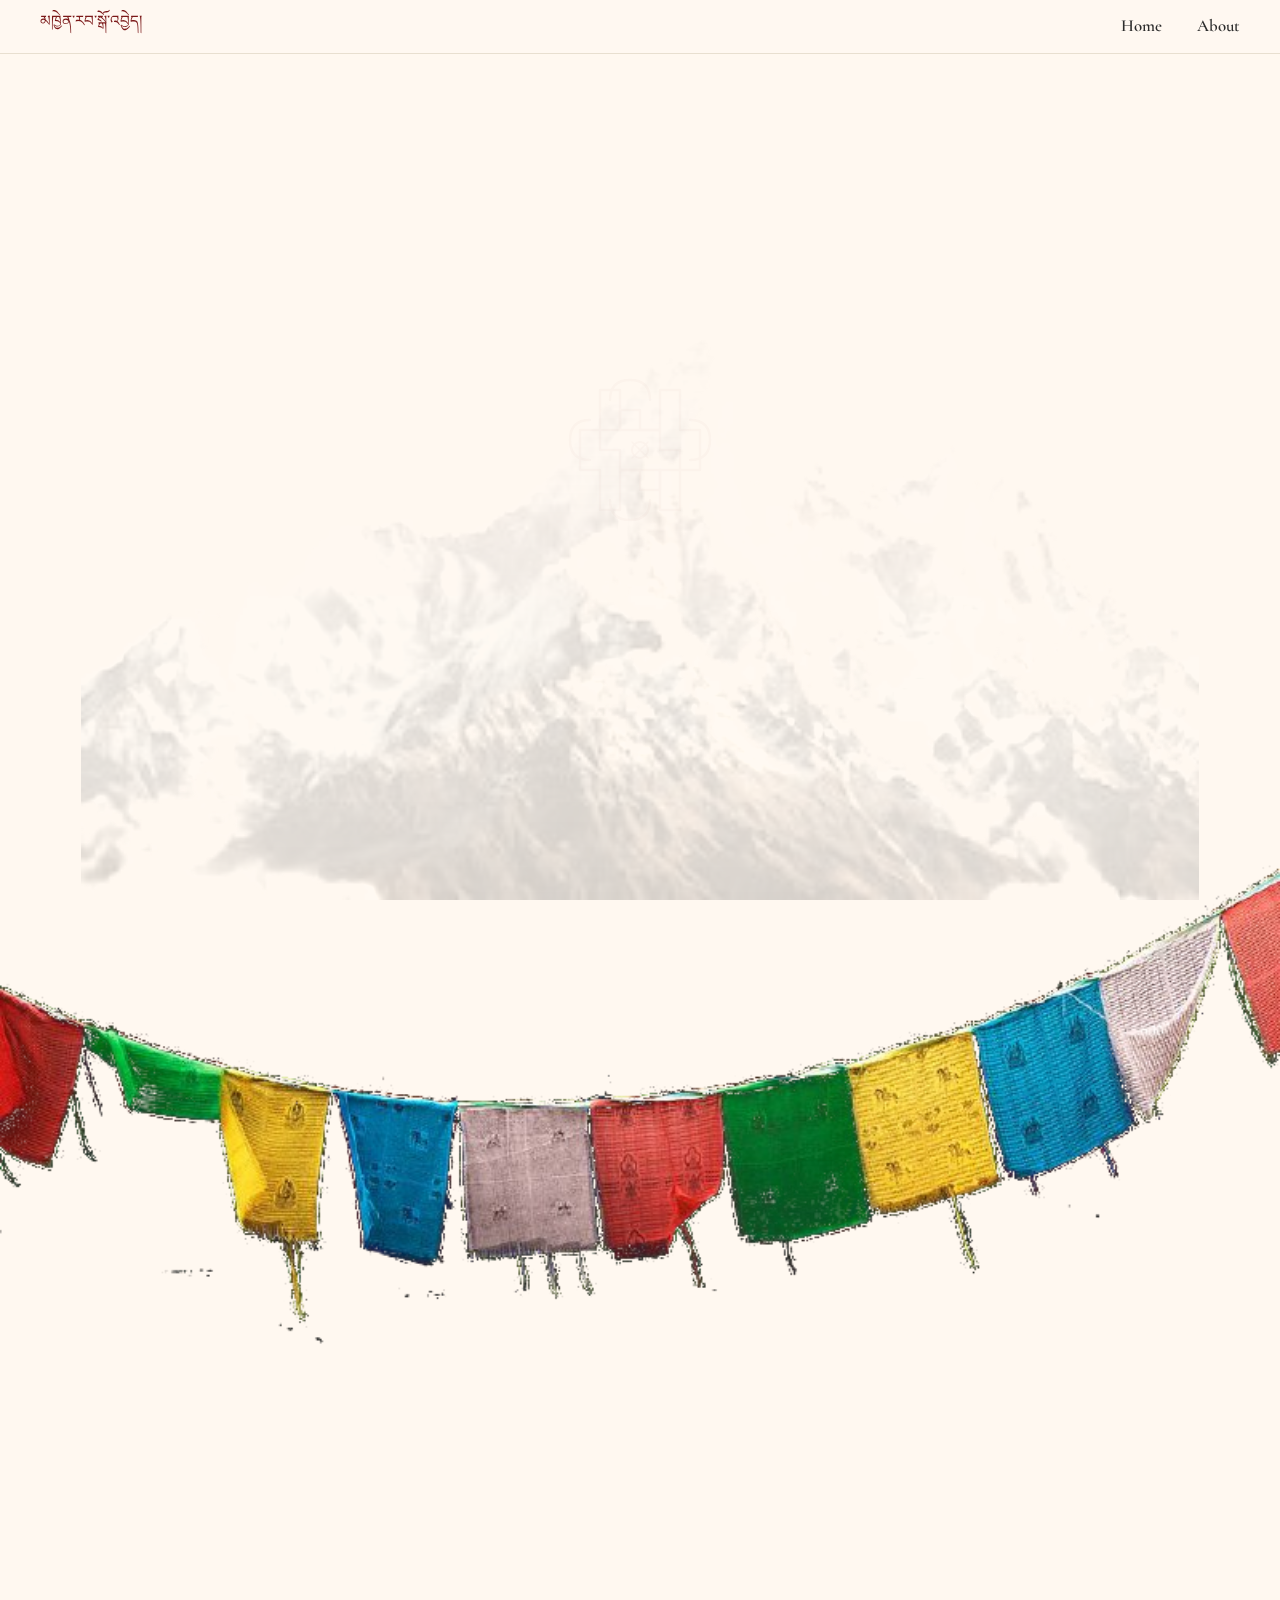
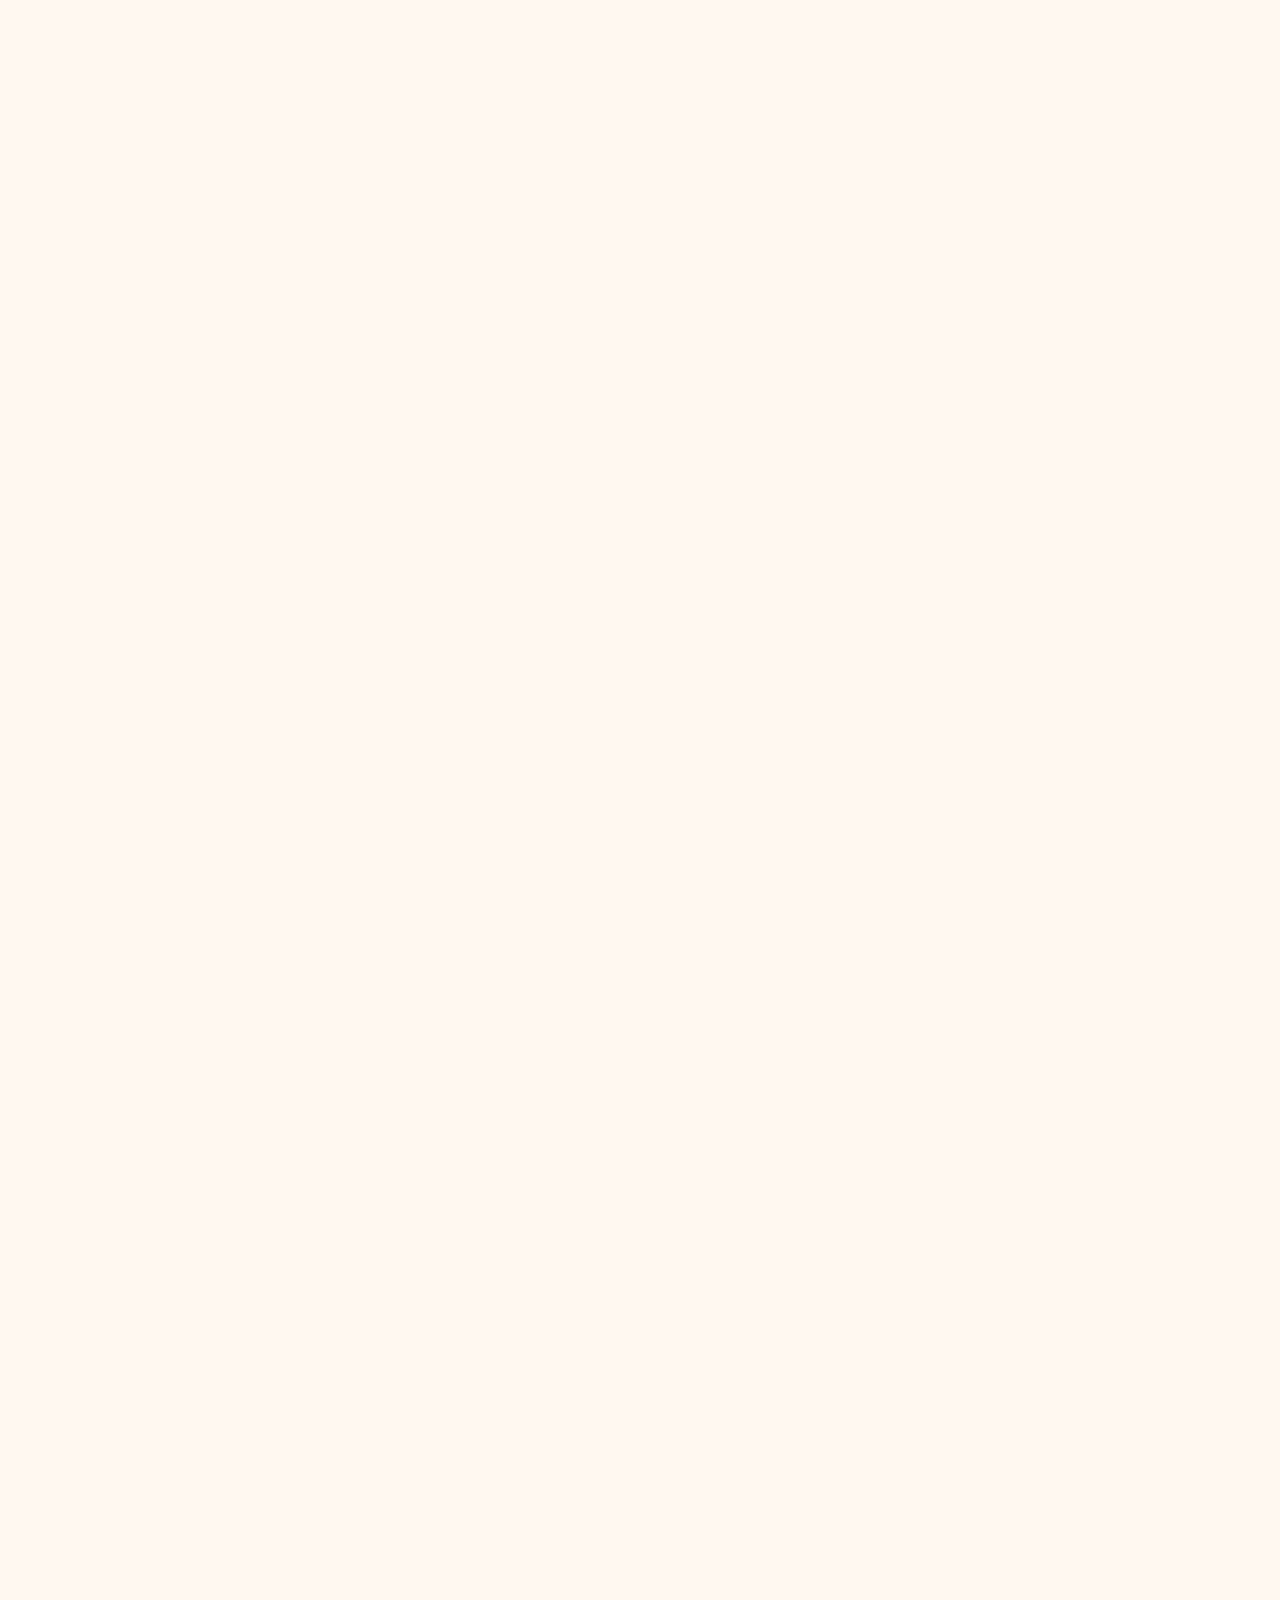
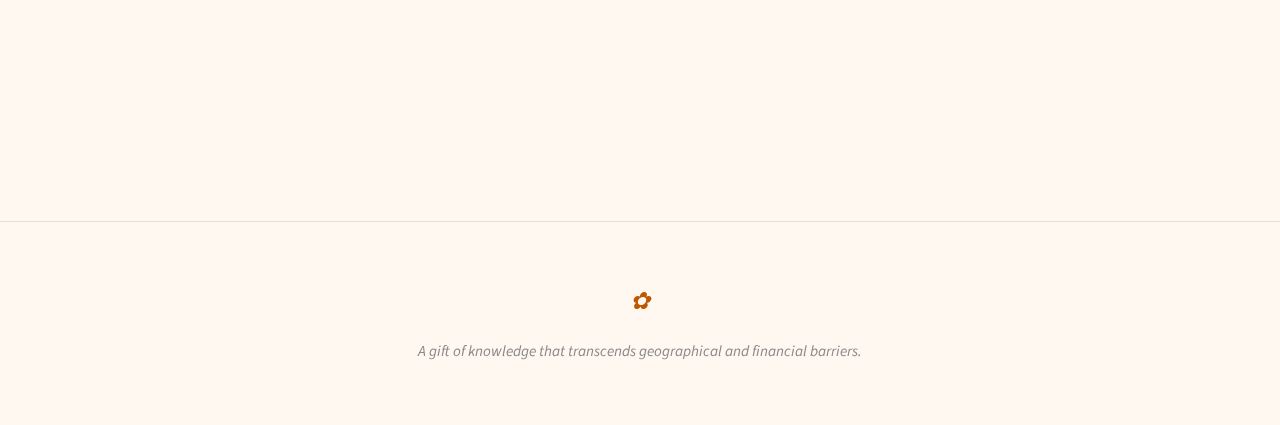
<file: index.html>
<!DOCTYPE html>
<html lang="en">
<head>
  <meta charset="UTF-8">
  <meta name="viewport" content="width=device-width, initial-scale=1.0">
  <title>Gateway to Sublime Wisdom — མཁྱེན་རབ་སྒོ་འབྱེད།</title>
  <link rel="stylesheet" href="styles.css">
</head>
<body>

<!-- Atmospheric layers -->
<img src="assets/himalayan-mountains.png" alt="" class="mountains-bg" aria-hidden="true">
<img src="assets/endless-knot.svg" alt="" class="endless-knot-watermark" aria-hidden="true">
<div class="particles" aria-hidden="true">
  <div class="mote"></div><div class="mote"></div><div class="mote"></div>
  <div class="mote"></div><div class="mote"></div><div class="mote"></div>
  <div class="mote"></div><div class="mote"></div><div class="mote"></div>
  <div class="mote"></div><div class="mote"></div><div class="mote"></div>
</div>

<nav>
  <span class="nav-title tibetan">མཁྱེན་རབ་སྒོ་འབྱེད།</span>
  <div class="nav-links">
    <a href="index.html">Home</a>
    <a href="about.html">About</a>
  </div>
</nav>

<section class="hero" id="hero">
  <div class="hero-calligraphy tibetan-drawn">
    <span class="tibetan-line-1">མཁྱེན་ རབ་སྒོ་</span>
    <span class="tibetan-line-2">འབྱེད།</span>
  </div>
  <h1 class="hero-title">Gateway to Sublime Wisdom</h1>
  <p class="hero-tagline">Transmitting the sacred languages of Buddhism</p>
  <div class="scroll-indicator" onclick="document.getElementById('pitch').scrollIntoView({behavior:'smooth'})">
    <span></span>
  </div>
</section>

<!-- Prayer Flags Banner -->
<div class="prayer-flags-banner" aria-hidden="true">
  <img src="assets/prayer-flags-banner.png" alt="Prayer flags">
</div>

<div class="content">

  <section id="pitch" class="section-fade">
    <div class="divider">❖</div>
    <h2 class="section-heading">A Blessed Vision</h2>
    <p class="vision-text">Kyabje Garchen Rinpoche's final unfulfilled wish is to offer the world a free, online language school for Tibetan and Sanskrit — preserving the linguistic heritage of Buddhism for generations to come.</p>
    <div style="text-align:center; margin-top:36px;">
      <a href="about.html" class="btn btn-gold">Support This Vision</a>
    </div>
  </section>

  <section class="section-fade">
    <div class="divider">❖</div>
    <h2 class="section-heading">Three Gateways to Wisdom</h2>
    <div class="cards">
      <div class="card">
        <div class="card-tibetan">བོད་སྐད།</div>
        <h3>Colloquial Tibetan</h3>
        <p>Spoken fluency in Central Tibetan — connecting students to a living tradition and its communities worldwide.</p>
      </div>
      <div class="card">
        <div class="card-tibetan">བོད་ཡིག།</div>
        <h3>Classical Tibetan</h3>
        <p>Direct access to Buddhist scripture and philosophy in the language refined over centuries to carry the Dharma.</p>
      </div>
      <div class="card">
        <div class="card-tibetan" style="font-family:'Cormorant Garamond',serif; font-size:1.6rem;">संस्कृतम्</div>
        <h3>Sanskrit</h3>
        <p>The original language of the Buddha's teachings — the root from which all Buddhist traditions flowered.</p>
      </div>
    </div>
  </section>

  <section class="section-fade">
    <div class="divider">❖</div>
    <h2 class="section-heading">Why Now</h2>
    <p class="body-text">While traditional language schools exist, they remain out of reach for countless students who lack the flexibility to travel or the financial means required to attend. Similarly, requiring teachers to relocate to these locations creates unnecessary constraints and limits their reach and potential impact.</p>
    <p class="body-text" style="margin-top:8px;">By investing in exceptional instructors and producing high-quality video instruction, we will make authentic language education available to students everywhere, transforming how these precious linguistic traditions are transmitted and meeting the needs of our modern world.</p>
  </section>

  <section class="section-fade cta-section">
    <h2 class="section-heading">Be Part of This Legacy</h2>
    <p class="body-text">The instructors are assembled. The curriculum is being developed. The digital infrastructure is being donated. By sponsoring this project, you will bring this enlightened vision to life.</p>
    <div style="text-align:center; margin-top:32px;">
      <a href="about.html" class="btn btn-gold">Learn More & Support</a>
    </div>
  </section>

</div>

<footer>
  <div class="lotus">✿</div>
  <p>A gift of knowledge that transcends geographical and financial barriers.</p>
</footer>

<!-- Prayer flags are now a static image -->
<script>
const observer = new IntersectionObserver((entries) => {
  entries.forEach(e => { if (e.isIntersecting) e.target.classList.add('visible'); });
}, { threshold: 0.12 });
document.querySelectorAll('.section-fade').forEach(el => observer.observe(el));

// No scroll effects on mountains — purely fixed
</script>

</body>
</html>
</file>
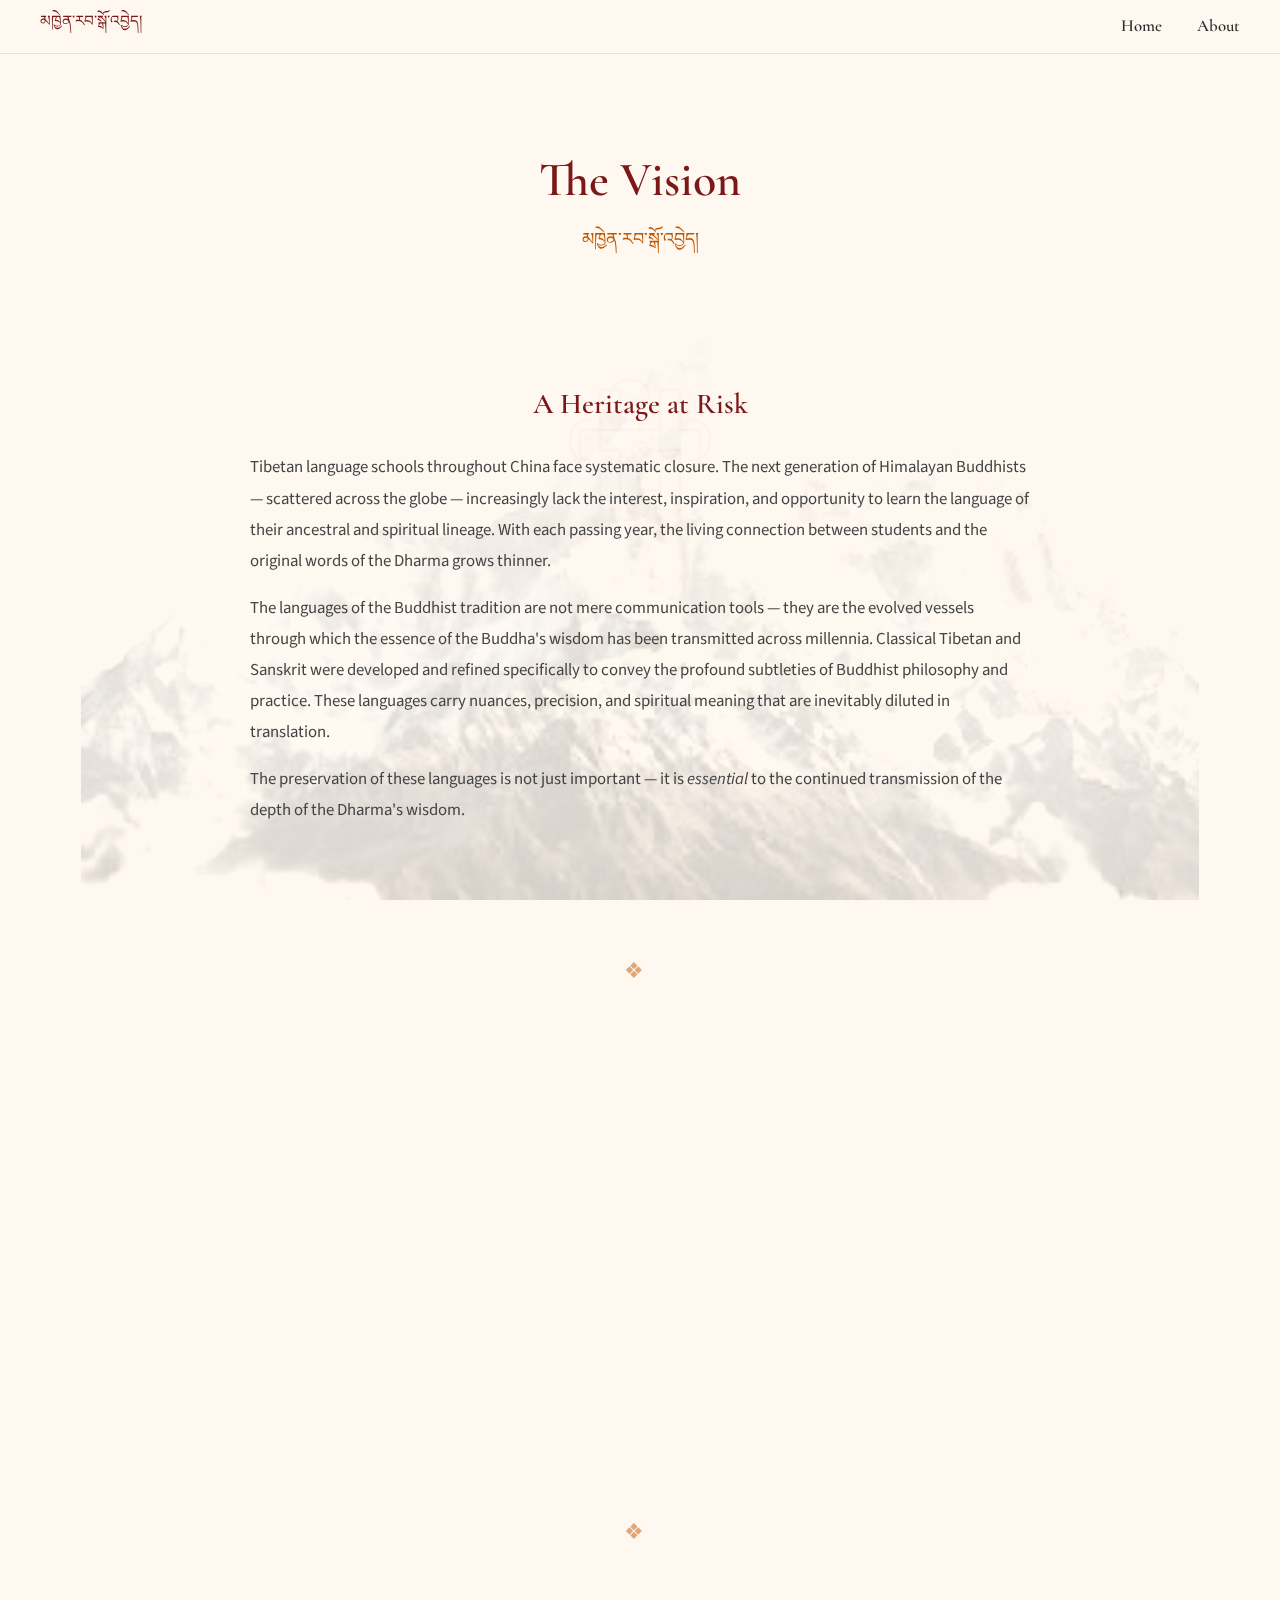
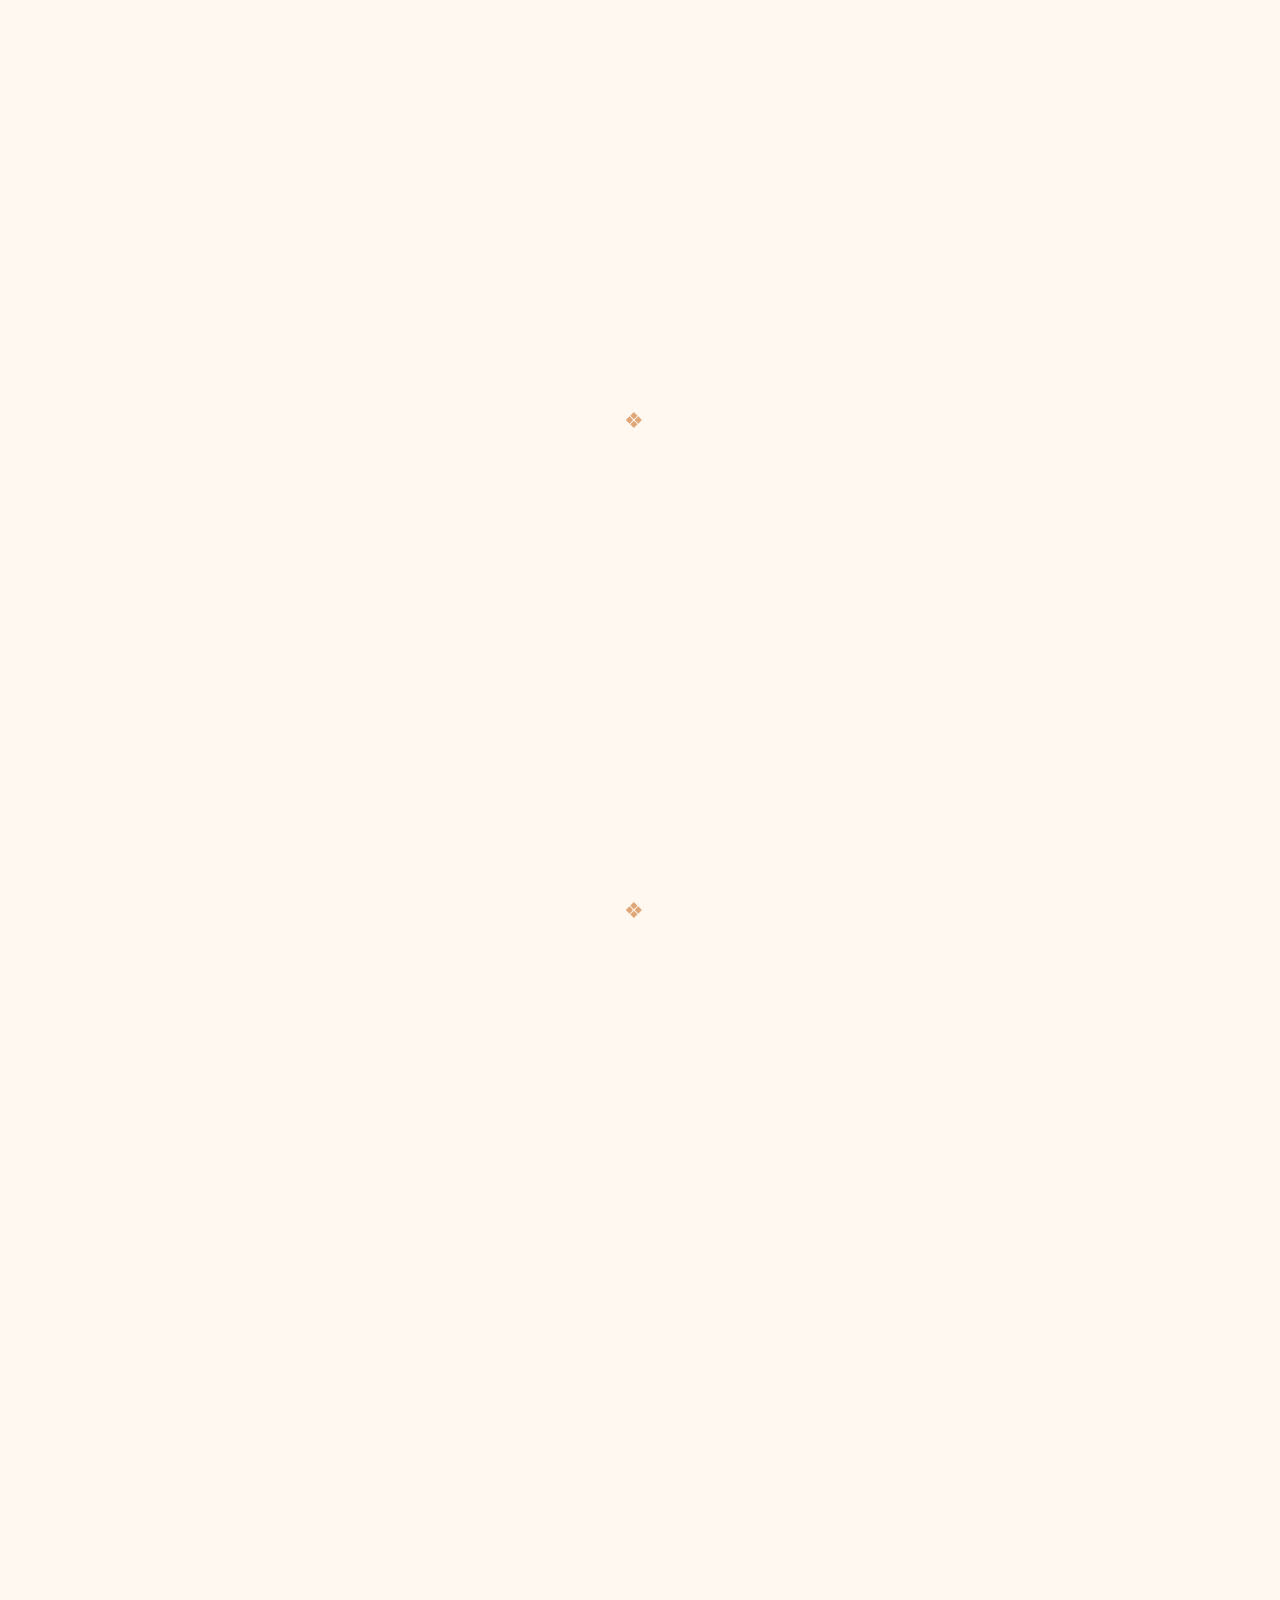
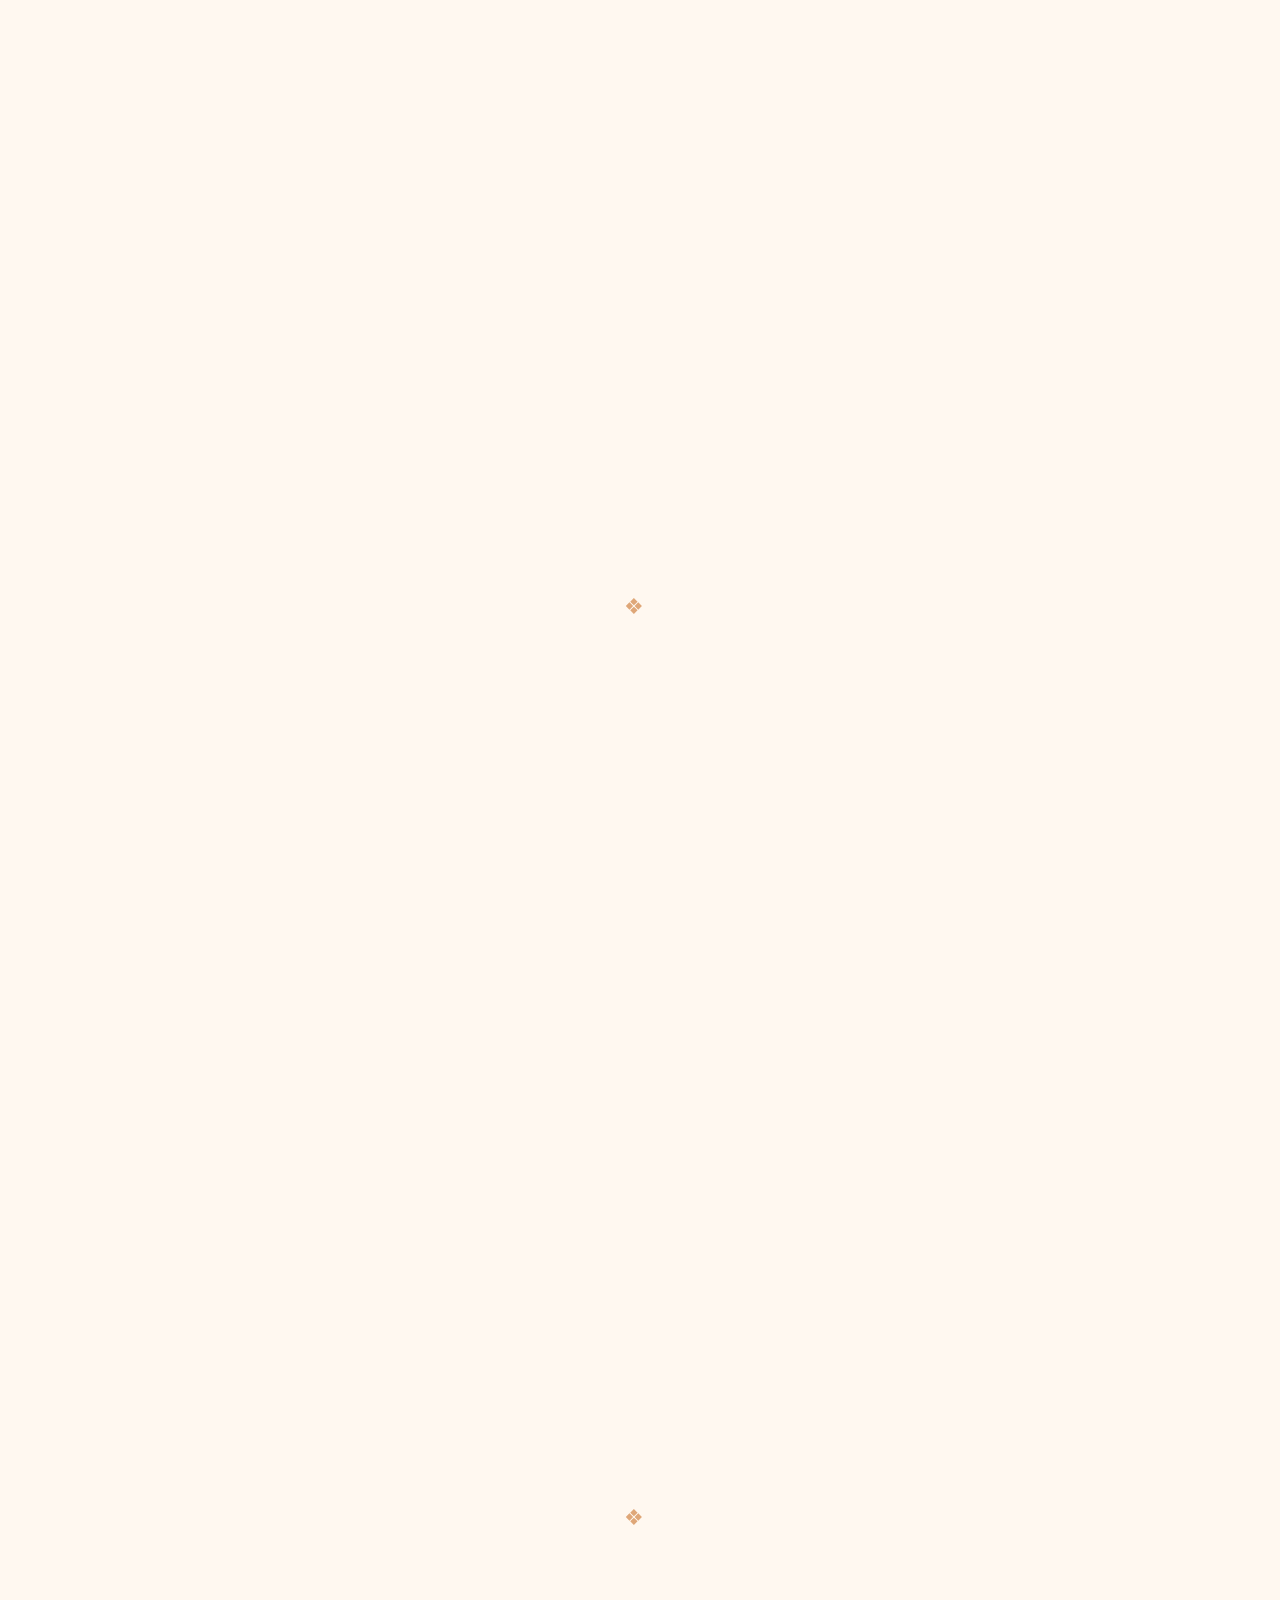
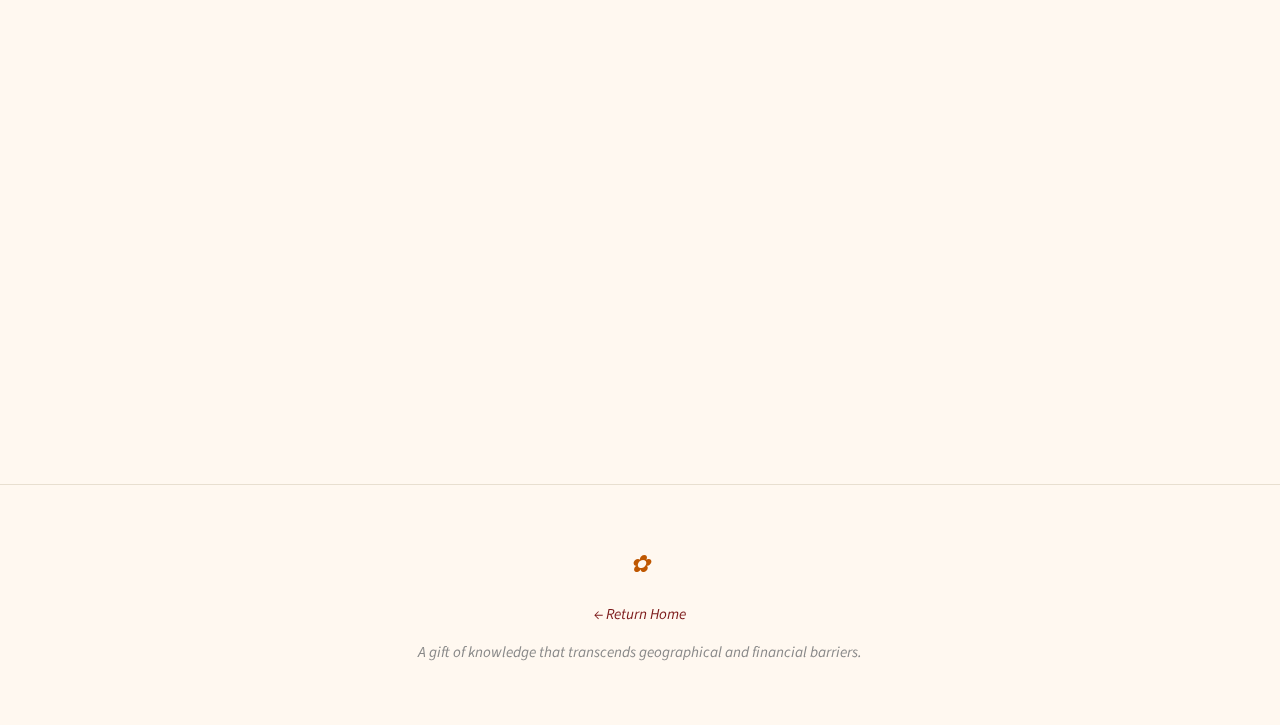
<file: about.html>
<!DOCTYPE html>
<html lang="en">
<head>
  <meta charset="UTF-8">
  <meta name="viewport" content="width=device-width, initial-scale=1.0">
  <title>About — Gateway to Sublime Wisdom</title>
  <link rel="stylesheet" href="styles.css">
</head>
<body>

<!-- Atmospheric layers -->
<img src="assets/himalayan-mountains.png" alt="" class="mountains-bg" aria-hidden="true">
<img src="assets/endless-knot.svg" alt="" class="endless-knot-watermark" aria-hidden="true">
<div class="particles" aria-hidden="true">
  <div class="mote"></div><div class="mote"></div><div class="mote"></div>
  <div class="mote"></div><div class="mote"></div><div class="mote"></div>
  <div class="mote"></div><div class="mote"></div><div class="mote"></div>
  <div class="mote"></div><div class="mote"></div><div class="mote"></div>
</div>

<nav>
  <span class="nav-title tibetan">མཁྱེན་རབ་སྒོ་འབྱེད།</span>
  <div class="nav-links">
    <a href="index.html">Home</a>
    <a href="about.html">About</a>
  </div>
</nav>

<div class="page-hero">
  <h1>The Vision</h1>
  <p class="subtitle">མཁྱེན་རབ་སྒོ་འབྱེད།</p>
</div>

<div class="content">

  <!-- LEAD WITH URGENCY -->
  <section class="about-section section-fade">
    <h2>A Heritage at Risk</h2>
    <p>Tibetan language schools throughout China face systematic closure. The next generation of Himalayan Buddhists — scattered across the globe — increasingly lack the interest, inspiration, and opportunity to learn the language of their ancestral and spiritual lineage. With each passing year, the living connection between students and the original words of the Dharma grows thinner.</p>
    <p>The languages of the Buddhist tradition are not mere communication tools — they are the evolved vessels through which the essence of the Buddha's wisdom has been transmitted across millennia. Classical Tibetan and Sanskrit were developed and refined specifically to convey the profound subtleties of Buddhist philosophy and practice. These languages carry nuances, precision, and spiritual meaning that are inevitably diluted in translation.</p>
    <p>The preservation of these languages is not just important — it is <em>essential</em> to the continued transmission of the depth of the Dharma's wisdom.</p>
  </section>

  <div class="divider section-fade">❖</div>

  <!-- DALAI LAMA BLESSING — PROMINENT -->
  <section class="about-section section-fade">
    <div class="blessing-box">
      <h2 style="margin-bottom: 20px;">Blessed by His Holiness the Dalai Lama</h2>
      <p>Kyabje Garchen Rinpoche presented his aspiration to His Holiness the Dalai Lama, who shares the profound wish that the Tibetan language be preserved and strengthened on the global stage. His Holiness recognized the urgent necessity of this mission and blessed the vision and the project, seeing it as a fulfillment of his own life's work.</p>
      <p class="quote-highlight">"This initiative carries the blessing and vision of these great masters."</p>
    </div>
  </section>

  <div class="divider section-fade">❖</div>

  <!-- GARCHEN RINPOCHE'S WISH -->
  <section class="about-section section-fade">
    <h2>An Enlightened Vision</h2>
    <p>Kyabje Garchen Rinpoche has expressed that his final unfulfilled wish is to establish a comprehensive online language school to preserve and transmit the linguistic heritage of the Tibetan Buddhist tradition — securing it for generations to come.</p>
    <p>This platform will offer instruction in Sanskrit, Classical Tibetan, and Colloquial Tibetan, freely accessible to anyone in the world who wishes to learn. It is a gift of knowledge that transcends the geographical and financial barriers that have traditionally limited access to quality instruction in these sacred languages.</p>
  </section>

  <div class="divider section-fade">❖</div>

  <!-- ADDRESSING THE NEED -->
  <section class="about-section section-fade">
    <h2>Addressing the Need</h2>
    <p>While traditional language schools exist, they remain out of reach for countless students who lack the flexibility to travel or the financial means required to attend. Authentic instruction in Classical Tibetan, Sanskrit, and spoken Tibetan has historically been available only to those with the privilege of proximity and resources.</p>
    <p>By investing in exceptional instructors and producing high-quality video instruction, we will make authentic language education available to students everywhere — a Khan Academy for the sacred languages of Buddhism. Free. Accessible. Uncompromising in quality.</p>
  </section>

  <div class="divider section-fade">❖</div>

  <!-- Prayer flags divider -->
  <div class="prayer-flags-photo section-fade">
    <img src="assets/prayer-flags.jpg" alt="Tibetan prayer flags">
  </div>

  <!-- CURRICULUM -->
  <section class="about-section section-fade">
    <h2>Example Curriculum</h2>
    <p style="text-align:center; margin-bottom:8px;"><strong>Colloquial Tibetan — Three-Tier Program</strong></p>
    <div class="timeline">
      <div class="timeline-item">
        <h4>Beginning</h4>
        <p>Master Tibetan reading, writing, and pronunciation while building conversational skills through practical dialogue.</p>
      </div>
      <div class="timeline-item">
        <h4>Intermediate</h4>
        <p>Deepen linguistic competency, refining pronunciation, expanding vocabulary, developing sophisticated conversational abilities.</p>
      </div>
      <div class="timeline-item">
        <h4>Advanced</h4>
        <p>Achieve proficiency in spoken Tibetan, engaging confidently in complex conversations and authentic exchanges.</p>
      </div>
    </div>
    <p class="timeline-note">Our instructors are authoring all course materials in-house, ensuring consistency and pedagogical excellence.</p>
  </section>

  <div class="divider section-fade">❖</div>

  <!-- TEAM -->
  <section class="about-section section-fade">
    <h2>The Team</h2>
    <p style="text-align:center; max-width:680px; margin:0 auto 32px; color:#666; font-size:1.05rem;">Every member of this team is donating their time and expertise — united by devotion to the Dharma and the vision of their teacher.</p>
    <div class="team-cards">
      <div class="team-card">
        <div class="team-avatar">༄</div>
        <h4>Cinthia Font</h4>
        <p class="team-role">Lead Instructor & Curriculum Director</p>
        <p>Polyglot Dharma translator, language teacher, and practitioner. 10+ years of experience teaching Tibetan in university settings and 8+ years in an online format.</p>
      </div>
      <div class="team-card">
        <div class="team-avatar">༄</div>
        <h4>Gen Ngawang Choegyal</h4>
        <p class="team-role">Curriculum Co-Developer</p>
        <p>Native Tibetan, trained as a monastic at Tulshik Rinpoche's monastery, with 10+ years teaching colloquial Tibetan at RYI.</p>
      </div>
      <div class="team-card">
        <div class="team-avatar">༄</div>
        <h4>Dr. Shanta</h4>
        <p class="team-role">Sanskrit Program Lead</p>
        <p>Bhikkhu monk in the Labrang of HH Drikung Chetsang Rinpoche. Sanskrit professor at Drikung College in Dehradun. Holds a PhD and BA in Sanskrit with many years of dedicated teaching experience.</p>
      </div>
    </div>
    <div class="infra-note section-fade">
      <p>A website development firm — owned and operated by close students of Kyabje Garchen Rinpoche — has offered to develop the digital infrastructure free of charge.</p>
    </div>
  </section>

  <div class="divider section-fade">❖</div>

  <!-- CTA -->
  <section class="about-section section-fade cta-section">
    <h2>Learn More</h2>
    <p style="text-align:center; max-width:700px; margin:0 auto;">Kyabje Garchen Rinpoche's wish is within reach. The instructors are assembled. The curriculum is being developed. The digital infrastructure is being donated. We are now fundraising to bring this vision to life.</p>
    <p style="text-align:center; max-width:700px; margin:20px auto 0; font-style:italic; color:#666;">Your generosity will ensure that the linguistic heritage of Buddhism remains alive and accessible — not as a relic of the past, but as a living bridge to wisdom for generations to come.</p>
    <div style="text-align:center; margin-top: 36px;">
      <a href="mailto:info@gatewaytosublimewisdom.org" class="btn btn-gold">Get in Touch</a>
    </div>
  </section>

</div>

<footer>
  <div class="lotus">✿</div>
  <p><a href="index.html">← Return Home</a></p>
  <p style="margin-top:12px;">A gift of knowledge that transcends geographical and financial barriers.</p>
</footer>

<script>
const observer = new IntersectionObserver((entries) => {
  entries.forEach(e => { if (e.isIntersecting) e.target.classList.add('visible'); });
}, { threshold: 0.12 });
document.querySelectorAll('.section-fade').forEach(el => observer.observe(el));

// Mountains are purely fixed — no scroll effects
</script>

</body>
</html>
</file>
<file: styles.css>
@import url('https://fonts.googleapis.com/css2?family=Cormorant+Garamond:ital,wght@0,400;0,600;0,700;1,400&family=Source+Sans+3:wght@300;400;600&family=Noto+Serif+Tibetan:wght@400;600&display=swap');

:root {
  --bg: #FFF8F0;
  --text: #2D2D2D;
  --accent: #7B1818;
  --gold: #BF5700;
  --border: #E8DFD0;
}

* { margin: 0; padding: 0; box-sizing: border-box; transition: color 0.4s ease, background-color 0.4s ease, border-color 0.4s ease, box-shadow 0.4s ease, opacity 0.4s ease; }

html { scroll-behavior: smooth; }

body {
  font-family: 'Source Sans 3', sans-serif;
  color: var(--text);
  background: var(--bg);
  line-height: 1.7;
  font-weight: 400;
  position: relative;
  overflow-x: hidden;
}

/* HIMALAYAN MOUNTAINS — fixed background */
.mountains-bg {
  position: fixed;
  bottom: 0; left: 0; right: 0;
  z-index: 0;
  width: 100%;
  height: auto;
  max-height: 85vh;
  object-fit: contain;
  object-position: bottom center;
  opacity: 0.22;
  pointer-events: none;
  filter: sepia(0.3) saturate(0.4) brightness(1.4);
  -webkit-mask-image: linear-gradient(to top, rgba(0,0,0,0.8) 0%, rgba(0,0,0,0.5) 50%, transparent 85%);
  mask-image: linear-gradient(to top, rgba(0,0,0,0.8) 0%, rgba(0,0,0,0.5) 50%, transparent 85%);
  transform: translateZ(0);
  will-change: auto;
  backface-visibility: hidden;
}

/* FLOATING LIGHT MOTES — monastery dust particles */
.particles {
  position: fixed;
  top: 0; left: 0; right: 0; bottom: 0;
  z-index: 0;
  pointer-events: none;
  overflow: hidden;
}

.mote {
  position: absolute;
  width: 3px; height: 3px;
  border-radius: 50%;
  background: var(--gold);
  opacity: 0;
  animation: floatMote linear infinite;
}

@keyframes floatMote {
  0% { opacity: 0; transform: translateY(0) translateX(0); }
  15% { opacity: 0.35; }
  50% { opacity: 0.2; }
  85% { opacity: 0.3; }
  100% { opacity: 0; transform: translateY(-100vh) translateX(40px); }
}

.mote:nth-child(1) { left: 8%; width: 2px; height: 2px; animation-duration: 22s; animation-delay: 0s; }
.mote:nth-child(2) { left: 18%; width: 3px; height: 3px; animation-duration: 28s; animation-delay: 3s; }
.mote:nth-child(3) { left: 32%; width: 2px; height: 2px; animation-duration: 25s; animation-delay: 7s; }
.mote:nth-child(4) { left: 45%; width: 2.5px; height: 2.5px; animation-duration: 30s; animation-delay: 2s; }
.mote:nth-child(5) { left: 55%; width: 2px; height: 2px; animation-duration: 24s; animation-delay: 10s; }
.mote:nth-child(6) { left: 68%; width: 3px; height: 3px; animation-duration: 26s; animation-delay: 5s; }
.mote:nth-child(7) { left: 78%; width: 2px; height: 2px; animation-duration: 32s; animation-delay: 8s; }
.mote:nth-child(8) { left: 88%; width: 2.5px; height: 2.5px; animation-duration: 20s; animation-delay: 12s; }
.mote:nth-child(9) { left: 25%; width: 2px; height: 2px; animation-duration: 27s; animation-delay: 15s; }
.mote:nth-child(10) { left: 72%; width: 2px; height: 2px; animation-duration: 23s; animation-delay: 1s; }
.mote:nth-child(11) { left: 40%; width: 1.5px; height: 1.5px; animation-duration: 35s; animation-delay: 6s; }
.mote:nth-child(12) { left: 60%; width: 1.5px; height: 1.5px; animation-duration: 29s; animation-delay: 14s; }

/* ENDLESS KNOT WATERMARK */
.endless-knot-watermark {
  position: fixed;
  top: 50%; left: 50%;
  transform: translate(-50%, -50%);
  width: 200px; height: 200px;
  opacity: 0.02;
  pointer-events: none;
  z-index: 0;
}

/* All page content above background layers */
nav, .hero, .content, footer, .page-hero {
  position: relative;
  z-index: 1;
}

.tibetan { font-family: 'Noto Serif Tibetan', serif; }

h1, h2, h3, h4 {
  font-family: 'Cormorant Garamond', serif;
  font-weight: 600;
}

/* NAV */
nav {
  position: fixed;
  top: 0; left: 0; right: 0;
  z-index: 100;
  background: rgba(255, 248, 240, 0.95);
  backdrop-filter: blur(10px);
  border-bottom: 1px solid var(--border);
  display: flex;
  align-items: center;
  justify-content: space-between;
  padding: 12px 40px;
  transition: transform 0.4s;
}

nav .nav-title {
  font-family: 'Noto Serif Tibetan', serif;
  font-size: 0.95rem;
  color: var(--accent);
}

nav .nav-links a {
  text-decoration: none;
  color: var(--text);
  font-family: 'Cormorant Garamond', serif;
  font-size: 1.05rem;
  font-weight: 600;
  margin-left: 32px;
  position: relative;
  transition: color 0.3s;
}

nav .nav-links a:hover { color: var(--accent); }

nav .nav-links a::after {
  content: '';
  position: absolute;
  bottom: -3px; left: 0;
  width: 0; height: 1.5px;
  background: var(--gold);
  transition: width 0.3s;
}

nav .nav-links a:hover::after { width: 100%; }

/* HERO */
.hero {
  min-height: 100vh;
  display: flex;
  flex-direction: column;
  align-items: center;
  justify-content: center;
  text-align: center;
  padding: 40px 20px;
  position: relative;
  overflow: hidden;
}

/* Drawn Tibetan text — two lines like the calligraphy image */
.tibetan-drawn {
  display: flex;
  flex-direction: column;
  align-items: center;
  gap: 8px;
}

.tibetan-drawn span {
  font-family: 'Noto Serif Tibetan', serif;
  color: var(--text);
  display: inline-block;
  opacity: 0;
  clip-path: inset(0 100% 0 0);
}

.tibetan-line-1 {
  font-size: clamp(2.4rem, 6vw, 4.2rem);
  font-weight: 400;
  letter-spacing: 0.06em;
  -webkit-font-smoothing: antialiased;
  -moz-osx-font-smoothing: grayscale;
  text-rendering: optimizeLegibility;
  animation: brushReveal 4.5s cubic-bezier(0.1, 0.2, 0.3, 1) 0.8s forwards;
}

.tibetan-line-2 {
  font-size: clamp(1.8rem, 4.5vw, 3rem);
  font-weight: 400;
  letter-spacing: 0.04em;
  -webkit-font-smoothing: antialiased;
  -moz-osx-font-smoothing: grayscale;
  text-rendering: optimizeLegibility;
  animation: brushReveal 3.5s cubic-bezier(0.1, 0.2, 0.3, 1) 4s forwards;
}

@keyframes brushReveal {
  0% { opacity: 0; clip-path: inset(0 100% 0 0); }
  8% { opacity: 0.6; clip-path: inset(0 92% 0 0); }
  20% { opacity: 0.8; clip-path: inset(0 78% 0 0); }
  35% { opacity: 0.9; clip-path: inset(0 60% 0 0); }
  55% { opacity: 1; clip-path: inset(0 40% 0 0); }
  75% { opacity: 1; clip-path: inset(0 18% 0 0); }
  90% { opacity: 1; clip-path: inset(0 5% 0 0); }
  100% { opacity: 1; clip-path: inset(0 0% 0 0); }
}

.hero-calligraphy {
  margin-bottom: 12px;
}

.hero-title {
  font-size: clamp(1.6rem, 4vw, 2.8rem);
  color: var(--accent);
  opacity: 0;
  animation: fadeUp 1.5s ease 8s forwards;
  margin-top: 24px;
  letter-spacing: 0.04em;
}

.hero-subtitle {
  font-family: 'Noto Serif Tibetan', serif;
  font-size: clamp(0.9rem, 2vw, 1.15rem);
  color: var(--gold);
  opacity: 0;
  animation: fadeUp 1s ease 2.6s forwards;
  margin-top: 8px;
}

.hero-tagline {
  font-family: 'Cormorant Garamond', serif;
  font-size: clamp(1rem, 2.5vw, 1.3rem);
  color: #888;
  opacity: 0;
  animation: fadeUp 1s ease 9.5s forwards;
  margin-top: 16px;
  font-style: italic;
  letter-spacing: 0.02em;
}

.scroll-indicator {
  position: absolute;
  bottom: 40px;
  opacity: 0;
  animation: fadeUp 0.8s ease 10.5s forwards;
  cursor: pointer;
}

.scroll-indicator span {
  display: block;
  width: 24px; height: 24px;
  border-right: 2px solid var(--gold);
  border-bottom: 2px solid var(--gold);
  transform: rotate(45deg);
  animation: scrollBounce 2s ease infinite;
}

@keyframes scrollBounce {
  0%, 100% { transform: rotate(45deg) translateY(0); }
  50% { transform: rotate(45deg) translateY(8px); }
}

@keyframes fadeUp {
  from { opacity: 0; transform: translateY(20px); }
  to { opacity: 1; transform: translateY(0); }
}

/* SECTIONS */
.content { max-width: 900px; margin: 0 auto; padding: 0 24px; }

section {
  padding: 80px 0;
}

.section-fade {
  opacity: 0;
  transform: translateY(30px);
  transition: opacity 1.2s cubic-bezier(0.25, 0.46, 0.45, 0.94), transform 1.2s cubic-bezier(0.25, 0.46, 0.45, 0.94) !important;
}

.section-fade.visible {
  opacity: 1;
  transform: translateY(0);
}

/* DIVIDER */
.divider {
  text-align: center;
  padding: 20px 0;
  color: var(--gold);
  font-size: 1.4rem;
  letter-spacing: 0.5em;
  opacity: 0.5;
}

/* VISION */
.vision-text {
  font-size: 1.15rem;
  max-width: 780px;
  margin: 0 auto;
  text-align: center;
  font-style: italic;
  color: #555;
  line-height: 1.9;
}

/* CARDS */
.cards {
  display: grid;
  grid-template-columns: repeat(auto-fit, minmax(250px, 1fr));
  gap: 28px;
  margin-top: 48px;
}

.card {
  background: #fff;
  border: 1px solid var(--border);
  border-radius: 12px;
  padding: 36px 28px;
  text-align: center;
  box-shadow: 0 2px 20px rgba(0,0,0,0.04);
  transition: transform 0.6s cubic-bezier(0.25, 0.46, 0.45, 0.94), box-shadow 0.6s ease !important;
}

.card:hover {
  transform: translateY(-5px);
  box-shadow: 0 12px 40px rgba(0,0,0,0.08);
}

.card-tibetan {
  font-family: 'Noto Serif Tibetan', serif;
  font-size: 1.5rem;
  color: var(--accent);
  margin-bottom: 8px;
}

.card h3 {
  font-size: 1.25rem;
  margin-bottom: 12px;
  color: var(--text);
}

.card p {
  font-size: 0.95rem;
  color: #666;
  line-height: 1.6;
}

/* BUTTON */
.btn {
  display: inline-block;
  margin-top: 48px;
  padding: 14px 40px;
  font-family: 'Cormorant Garamond', serif;
  font-size: 1.15rem;
  font-weight: 600;
  color: var(--bg);
  background: var(--accent);
  border: none;
  border-radius: 6px;
  text-decoration: none;
  transition: background 0.3s, transform 0.2s;
  cursor: pointer;
}

.btn:hover {
  background: #5e1212;
  transform: translateY(-2px);
}

.btn-gold {
  background: var(--gold);
  color: #fff;
  font-size: 1.2rem;
  padding: 16px 48px;
  letter-spacing: 0.03em;
}

.btn-gold:hover {
  background: #a04800;
}

.section-heading {
  text-align: center;
  font-size: 1.8rem;
  color: var(--accent);
  margin-bottom: 24px;
}

.body-text {
  max-width: 780px;
  margin: 0 auto 16px;
  font-size: 1.05rem;
  line-height: 1.85;
  color: #444;
  text-align: center;
}

.blessing-box {
  background: #fff;
  border: 1px solid var(--border);
  border-radius: 12px;
  padding: 48px 40px;
  max-width: 780px;
  margin: 0 auto;
  text-align: center;
  box-shadow: 0 4px 30px rgba(0,0,0,0.05);
}

.blessing-box h2 {
  color: var(--accent);
  font-size: 1.6rem;
}

.blessing-box p {
  max-width: 680px;
  margin: 0 auto 12px;
  font-size: 1.05rem;
  line-height: 1.85;
  color: #444;
}

.quote-highlight {
  color: var(--gold) !important;
  font-family: 'Cormorant Garamond', serif !important;
  font-size: 1.2rem !important;
  font-style: italic;
  margin-top: 20px !important;
}

.cta-section {
  background: linear-gradient(180deg, transparent, rgba(191, 87, 0, 0.06));
  border-radius: 16px;
  padding: 60px 24px !important;
  margin-bottom: 40px;
}

.team-role {
  font-family: 'Cormorant Garamond', serif;
  font-size: 0.95rem;
  color: var(--gold);
  font-weight: 600;
  margin-bottom: 8px !important;
  text-transform: uppercase;
  letter-spacing: 0.08em;
}

.infra-note {
  max-width: 680px;
  margin: 36px auto 0;
  text-align: center;
  font-style: italic;
  color: #777;
  font-size: 1rem;
  padding: 24px;
  border-top: 1px solid var(--border);
}

/* PRAYER FLAGS — static banner image */
.prayer-flags-banner {
  width: 100%;
  position: relative;
  z-index: 1;
  margin: -60px 0 -40px;
  overflow: hidden;
}

.prayer-flags-banner img {
  width: 100%;
  height: auto;
  display: block;
}

/* PRAYER FLAGS — static photo divider */
.prayer-flags-photo {
  width: 100%;
  max-width: 900px;
  margin: 20px auto 40px;
  overflow: hidden;
  border-radius: 8px;
  position: relative;
}

.prayer-flags-photo img {
  width: 100%;
  height: auto;
  display: block;
  opacity: 0.35;
  filter: sepia(0.15) saturate(0.8);
  -webkit-mask-image: linear-gradient(to bottom, transparent 0%, black 15%, black 85%, transparent 100%);
  mask-image: linear-gradient(to bottom, transparent 0%, black 15%, black 85%, transparent 100%);
  transition: opacity 1.5s ease !important;
}

.prayer-flags-photo:hover img {
  opacity: 0.55;
}

/* FOOTER */
footer {
  text-align: center;
  padding: 60px 24px;
  border-top: 1px solid var(--border);
  color: #888;
  font-style: italic;
  font-size: 0.95rem;
}

footer .lotus {
  color: var(--gold);
  font-size: 1.5rem;
  margin-bottom: 16px;
}

footer a {
  color: var(--accent);
  text-decoration: none;
}

footer a:hover { text-decoration: underline; }

/* ABOUT PAGE */
.page-hero {
  padding: 140px 24px 60px;
  text-align: center;
}

.page-hero h1 {
  font-size: clamp(2rem, 5vw, 3rem);
  color: var(--accent);
}

.page-hero .subtitle {
  font-family: 'Noto Serif Tibetan', serif;
  color: var(--gold);
  margin-top: 8px;
  font-size: 1.1rem;
}

.about-section { padding: 60px 0; }

.about-section h2 {
  font-size: 1.8rem;
  color: var(--accent);
  margin-bottom: 24px;
  text-align: center;
}

.about-section p {
  max-width: 780px;
  margin: 0 auto 16px;
  font-size: 1.05rem;
  line-height: 1.85;
  color: #444;
}

/* CURRICULUM TIMELINE */
.timeline {
  max-width: 600px;
  margin: 32px auto 0;
  position: relative;
  padding-left: 40px;
}

.timeline::before {
  content: '';
  position: absolute;
  left: 12px; top: 0; bottom: 0;
  width: 2px;
  background: linear-gradient(to bottom, var(--gold), var(--border));
}

.timeline-item {
  position: relative;
  margin-bottom: 36px;
}

.timeline-item::before {
  content: '';
  position: absolute;
  left: -34px; top: 6px;
  width: 14px; height: 14px;
  border-radius: 50%;
  background: var(--gold);
  border: 3px solid var(--bg);
  box-shadow: 0 0 0 2px var(--gold);
}

.timeline-item h4 {
  font-size: 1.15rem;
  color: var(--accent);
  margin-bottom: 6px;
}

.timeline-item p {
  font-size: 0.95rem;
  margin: 0;
}

.timeline-note {
  margin-top: 24px;
  font-style: italic;
  text-align: center;
  color: #888;
  font-size: 0.95rem;
}

/* TEAM */
.team-cards {
  display: grid;
  grid-template-columns: repeat(auto-fit, minmax(250px, 1fr));
  gap: 28px;
  margin-top: 36px;
}

.team-card {
  background: #fff;
  border: 1px solid var(--border);
  border-radius: 12px;
  padding: 36px 24px;
  text-align: center;
  box-shadow: 0 2px 20px rgba(0,0,0,0.04);
}

.team-avatar {
  width: 80px; height: 80px;
  border-radius: 50%;
  background: linear-gradient(135deg, var(--border), #d4c9b8);
  margin: 0 auto 16px;
  display: flex;
  align-items: center;
  justify-content: center;
  font-size: 2rem;
  color: var(--gold);
}

.team-card h4 {
  font-size: 1.15rem;
  color: var(--accent);
  margin-bottom: 8px;
}

.team-card p {
  font-size: 0.9rem;
  color: #666;
  line-height: 1.6;
  margin: 0;
}

/* RESPONSIVE */
@media (max-width: 600px) {
  nav { padding: 10px 16px; }
  nav .nav-links a { margin-left: 16px; font-size: 0.95rem; }
  section { padding: 60px 0; }
  .cards { grid-template-columns: 1fr; }
  .team-cards { grid-template-columns: 1fr; }
}
</file>
